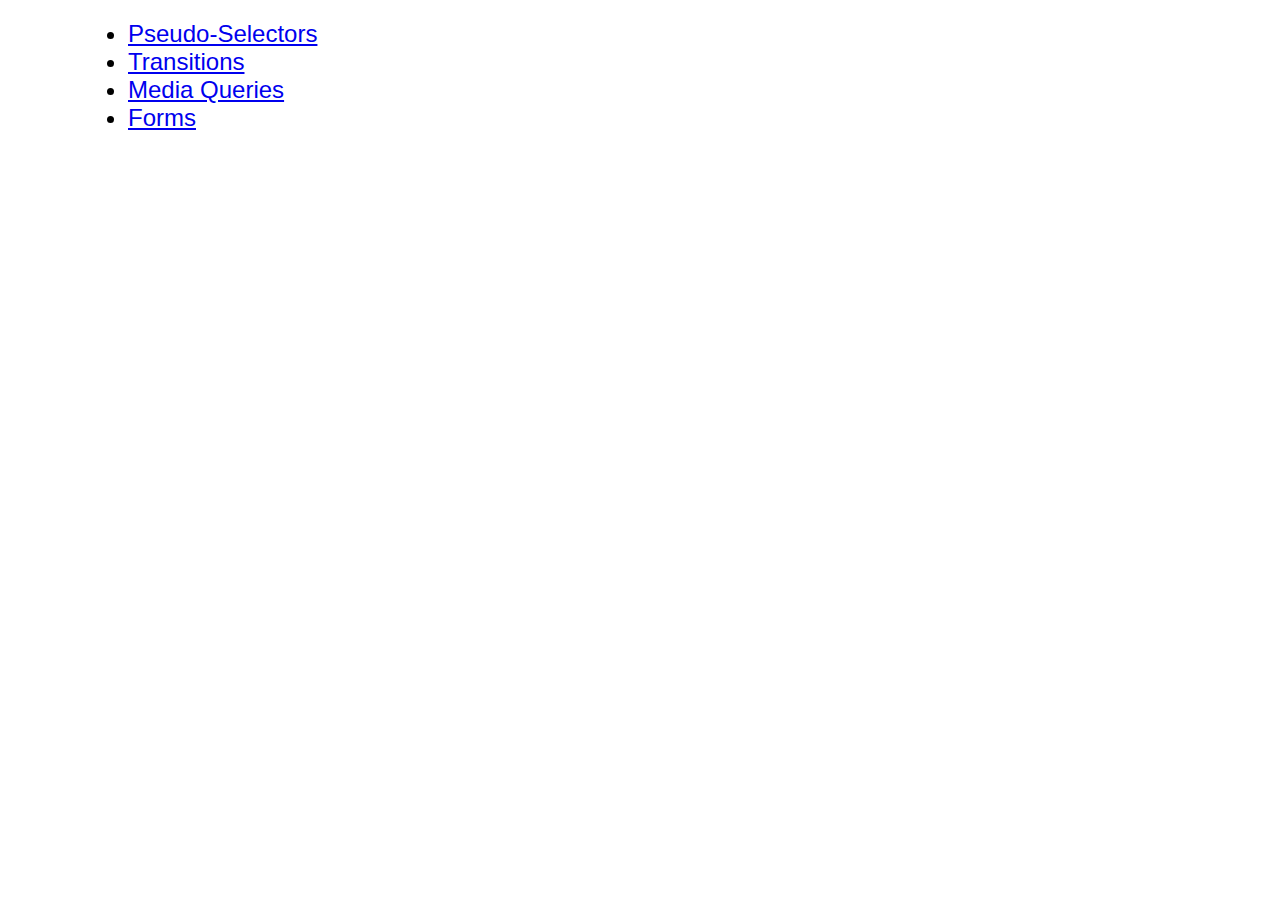
<file: index.html>
<!DOCTYPE html>
<html lang="en">
<head>
    <meta charset="UTF-8">
    <meta http-equiv="X-UA-Compatible" content="IE=edge">
    <meta name="viewport" content="width=device-width, initial-scale=1.0">
    <title>Examples</title>
    <link href="css/base_style.css" rel="stylesheet">
</head>
<body>
    <div id="container-main">
        <ul>
            <li><a href="pseudo_transitions.html">Pseudo-Selectors</a></li>
            <li><a href="transitions.html">Transitions</a></li>
            <li><a href="media_queries.html">Media Queries</a></li>
            <li><a href="forms.html">Forms</a></li>
        </ul>
    </div>

</body>
</html>
</file>
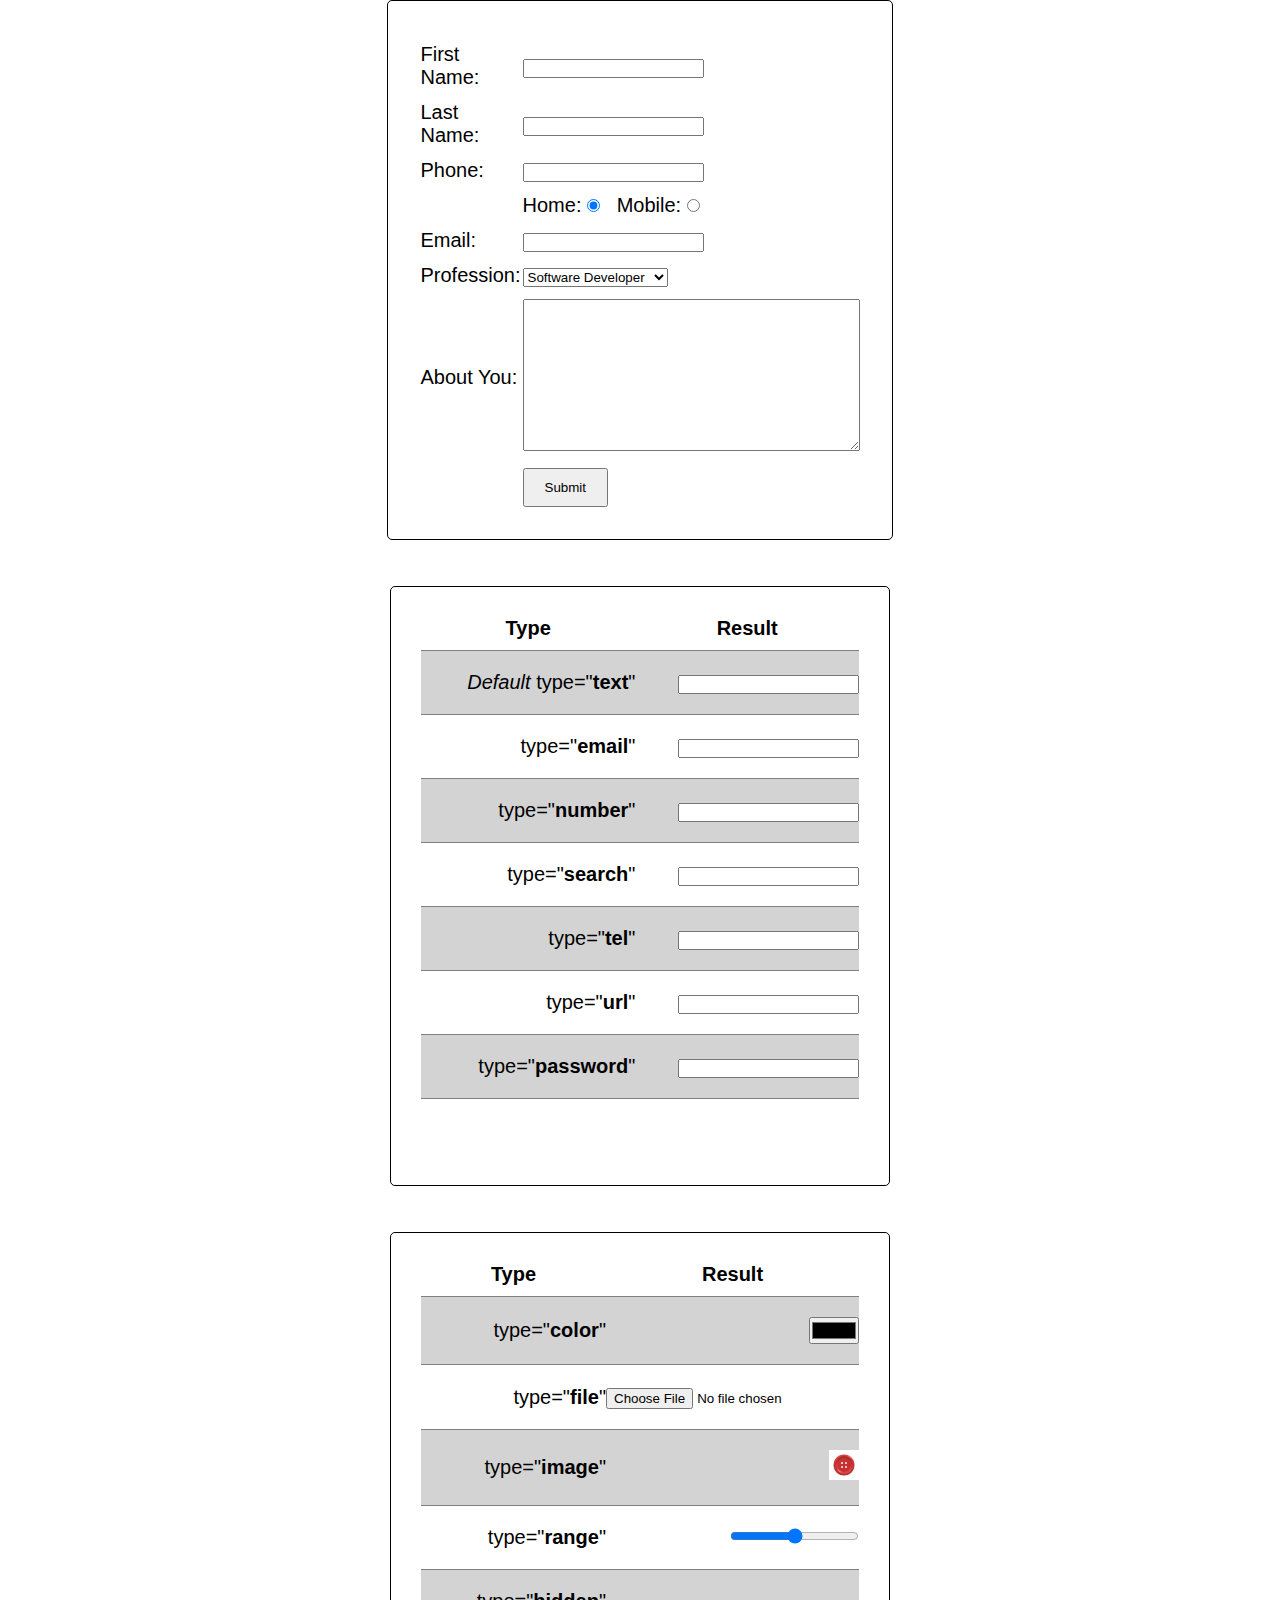
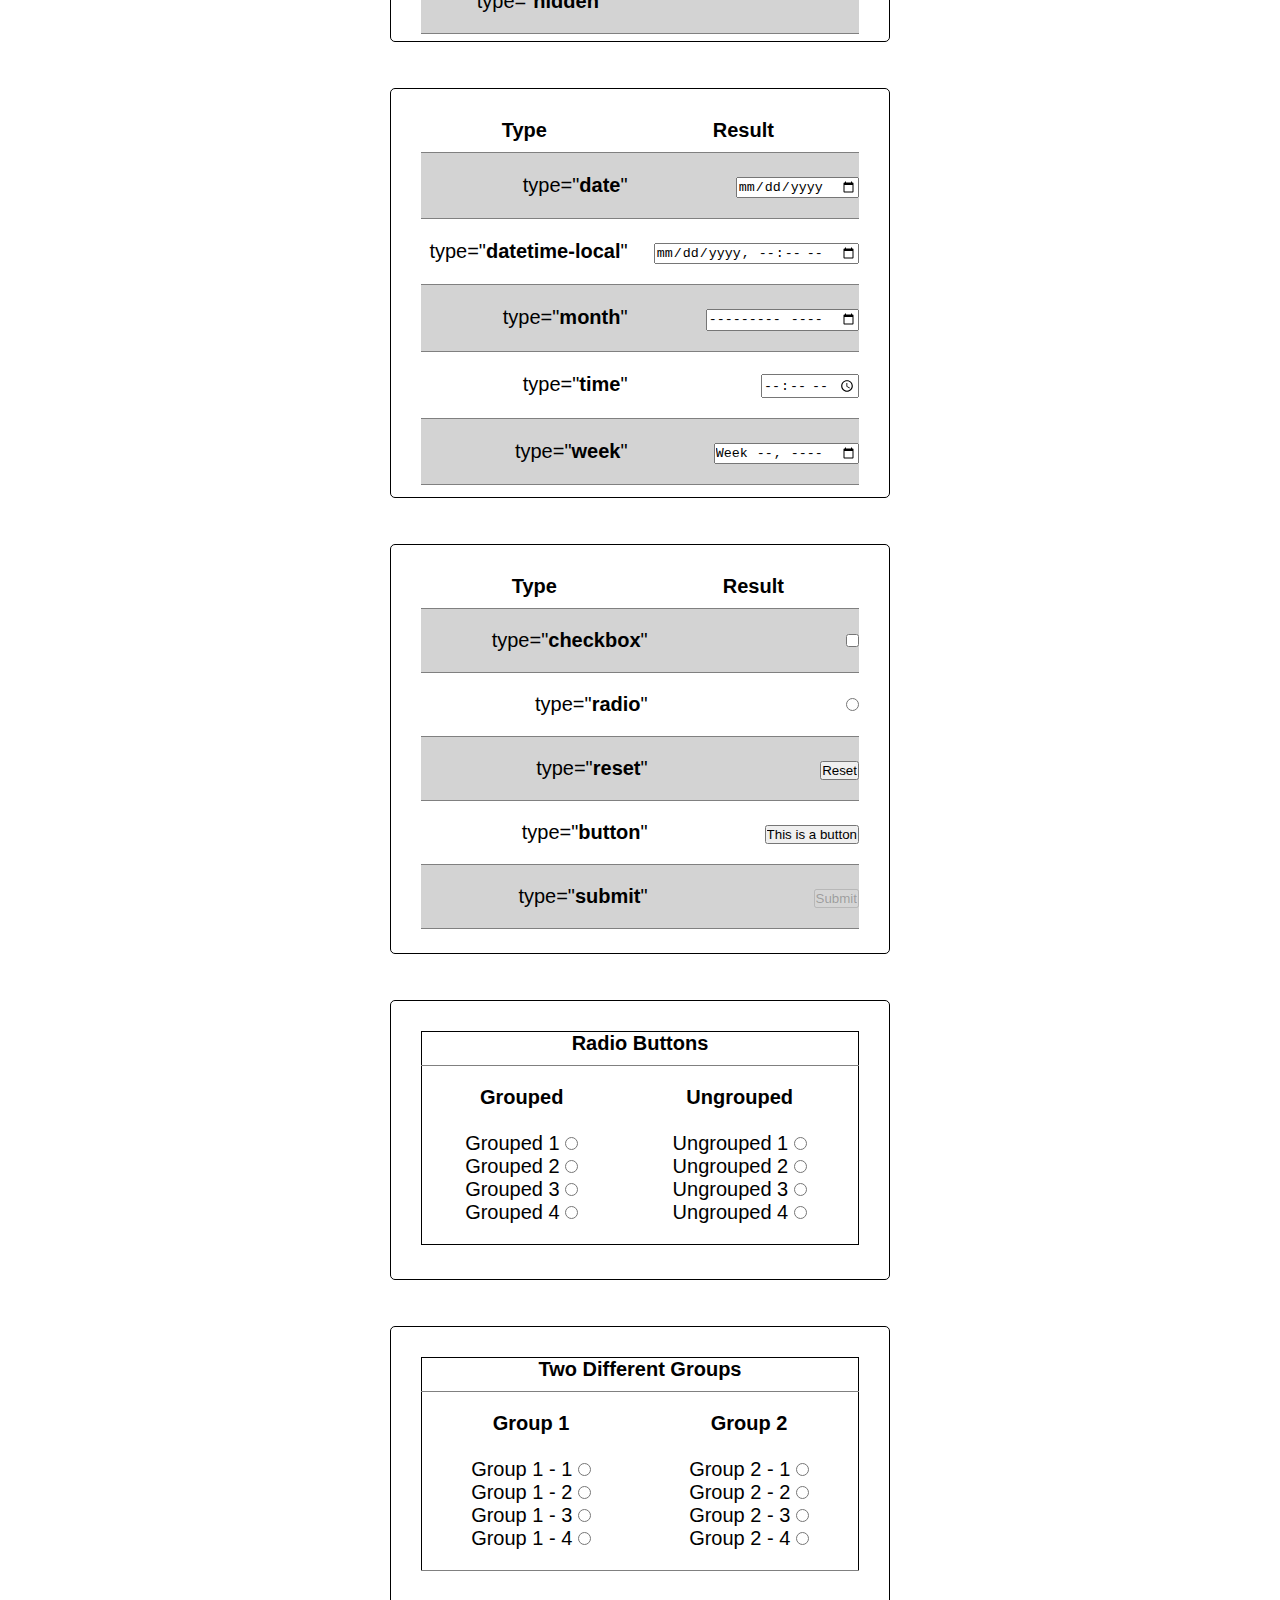
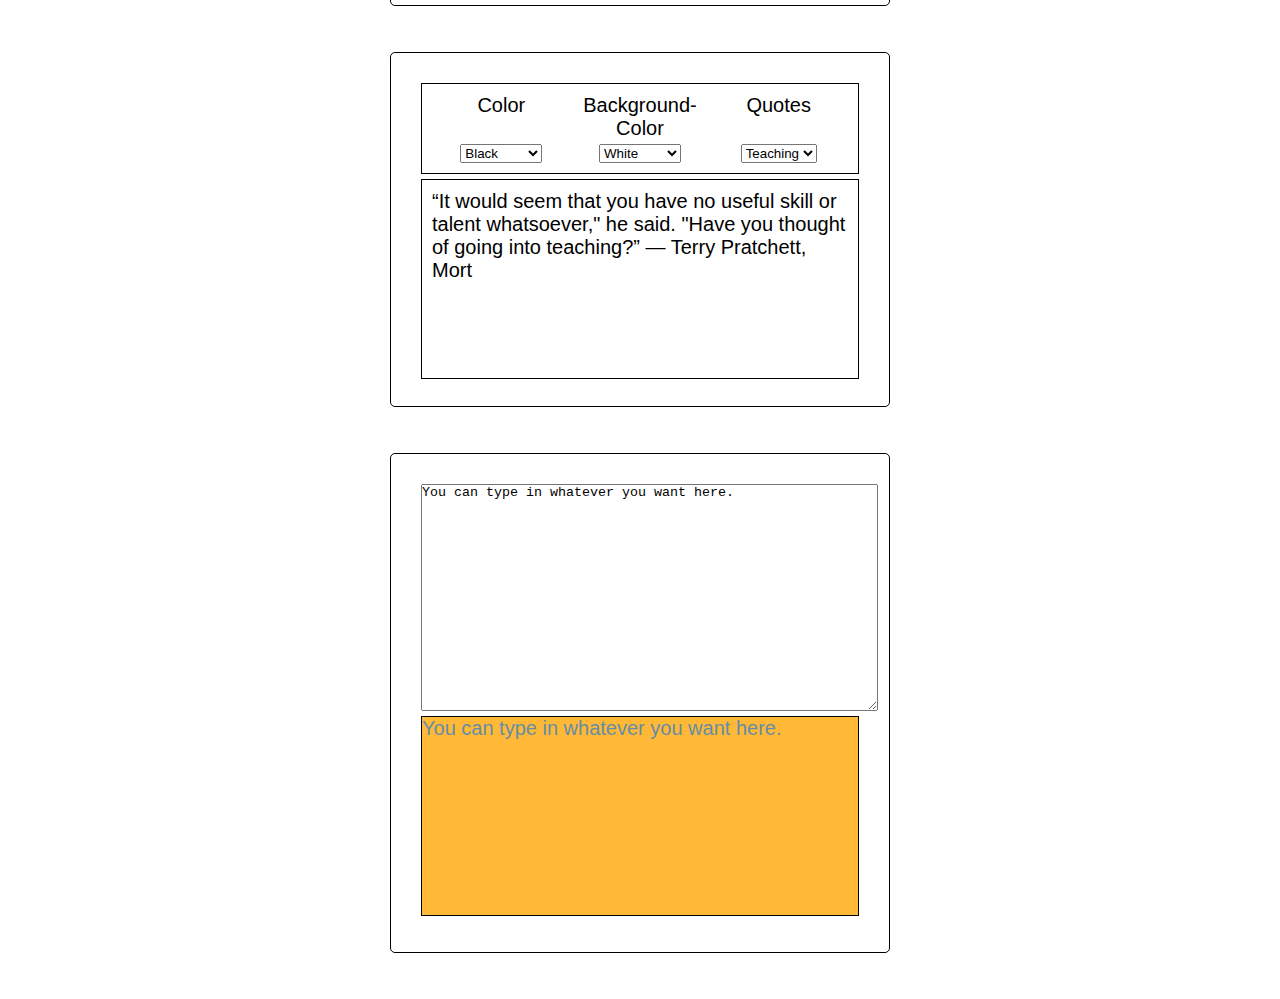
<file: forms.html>
<!DOCTYPE html>
<html lang="en">
<head>
    <meta charset="UTF-8">
    <meta http-equiv="X-UA-Compatible" content="IE=edge">
    <meta name="viewport" content="width=device-width, initial-scale=1.0">
    <title>Forms Examples</title>
    <link href="css/base_style.css" rel="stylesheet">
    <link href="css/form_style.css" rel="stylesheet">
</head>
<body>

    <!-- 
        input
            text
            radio
            checkbox
            submit
            button

        label ( for )

        radio: name unites group
                    value
        
        
     -->

     <div id="container">
        <form id="form-full-example" action="https://www.rtc.edu" target="_blank" method="get">
            <table >

                <tr>
                    <td><label for="fName">First Name: </label></td>
                    <td><input type="text" id="fName"></td>
                </tr>
                
                <tr>
                    <td><label for="lName">Last Name: </label></td>
                    <td><input type="text" id="lName"></td>
                </tr>
                <tr>
                    <td><label for="phone">Phone: </label></td>
                    <td><input type="tel" id="phone"></td> 
                </tr>
                <tr>
                    <td></td>
                    <td colspan="2">
                        <label for="radio">Home: </label>
                        <input type="radio" id="phoneHome" name="phoneGroup" value="home" checked>
                        &nbsp;
                        <label for="radio">Mobile: </label>
                        <input type="radio" name="phoneGroup" id="phoneMobile" value="mobile">
                    </td>
                </tr>
                <tr>
                    <td><label for="email">Email: </label></td>
                    <td><input type="email" id="email"></td>
                </tr>
                <tr>
                    <td>Profession: </td>
                    <td>
                        <select>
                            <option>
                                Software Developer
                            </option>
                            <option>
                                Game Developer
                            </option>
                            <option>
                                Cyber Security
                            </option>
                            <option>
                                Data Scientist
                            </option>
                            <option>
                                Full Stack Developer
                            </option>
                        </select>
                    </td>
                </tr>
                <tr>
                    <td>About You:</td>
                    <td>
                        <textarea 
                        cols="40"
                        rows="10"
                        ></textarea>
                    </td>
                </tr>
                <tr>
                    <td></td>
                    <td><input type="submit" value="Submit"></td>
                </tr>
            </table>
        </form>
        <br><br>

        <form id="text-examples" class="form text-height colored-rows" action="#">
            <table>
                <tr>
                    <th>
                    Type
                </th>
                <th>
                    Result
                </th>
                </tr>
                <tr>
                    <td> <i>Default</i> type="<b>text</b>"</td>
                    <td><input type="text"></td>
                </tr>
                <tr>
                    <td>type="<b>email</b>"</td>
                    <td><input type="email"></td>
                </tr>
                <tr>
                    <td>type="<b>number</b>"</td>
                    <td><input type="number"></td>
                </tr>
                <tr>
                    <td>type="<b>search</b>"</td>
                    <td><input type="search"></td>
                </tr>
                <tr>
                    <td>type="<b>tel</b>"</td>
                    <td><input type="tel"></td>
                </tr>
                <tr>
                    <td>type="<b>url</b>"</td>
                    <td><input type="url"></td>
                </tr>
                <tr>
                    <td>type="<b>password</b>"</td>
                    <td><input type="password"></td>
                </tr>
            </table>

        </form>
        <br><br>

        <form id="picker-examples" class=" form picker-height colored-rows" action="#">
            <table>
                <tr>
                    <th>
                    Type
                </th>
                <th>
                    Result
                </th>
                </tr>
                <tr>
                    <td>type="<b>color</b>"</td>
                    <td><input type="color"></td>
                </tr>

                <tr>
                    <td>type="<b>file</b>"</td>
                    <td><input type="file"></td>
                </tr>
                <tr>
                    <td>type="<b>image</b>"</td>
                    <td><input type="image" src="images/button.jpg" disabled></td>
                </tr>
                <tr>
                    <td>type="<b>range</b>"</td>
                    <td><input type="range"></td>
                </tr>
                <tr>
                    <td>type="<b>hidden</b>"</td>
                    <td><input type="hidden"></td>
                </tr>
            </table>

        </form>
        <br><br>
        <form id="time-examples" class="form picker-height colored-rows" action="#">
            <table>
                <tr>
                    <th>
                    Type
                </th>
                <th>
                    Result
                </th>
                </tr>
                <tr>
                    <td>type="<b>date</b>"</td>
                    <td><input type="date"></td>
                </tr>
                   <tr>
                    <td>type="<b>datetime-local</b>"</td>
                    <td><input type="datetime-local"></td>
                </tr>
                <tr>
                    <td>type="<b>month</b>"</td>
                    <td><input type="month"></td>
                </tr>
                <tr>
                    <td>type="<b>time</b>"</td>
                    <td><input type="time"></td>
                </tr>
                <tr>
                    <td>type="<b>week</b>"</td>
                    <td><input type="week"></td>
                </tr>
            </table>
        </form>
            <br><br>

            <form id="special-examples" class="form special-height colored-rows"  action="#">
                <table>
                    <tr>
                        <th>
                        Type
                    </th>
                    <th>
                        Result
                    </th>
                    </tr>
                    <tr>
                        <td>type="<b>checkbox</b>"</td>
                        <td><input type="checkbox"></td>
                    </tr>
                    <tr>
                        <td>type="<b>radio</b>"</td>
                        <td><input type="radio"></td>
                    </tr>
                    <tr>
                        <td>type="<b>reset</b>"</td>
                        <td><input type="reset"></td>
                    </tr>
                    <tr>
                        <td>type="<b>button</b>"</td>
                        <td><input type="button" value="This is a button"></td>
                    </tr>
                    <tr>
                        <td>type="<b>submit</b>"</td>
                        <td><input type="submit" disabled></td>
                    </tr>
            
                </table>
    
            </form>
            <br><br>
                <form id="radio-buttons" class="radio-buttons radio-button-height">
                    <table>
                        <tr>
                            <th colspan="2">Radio Buttons</th>
                        </tr>
                        <tr>
                            <td >
                                <b>Grouped</b><br><br>
                                <label>Grouped 1</label>&nbsp;<input type="radio" name="grouped"> <br>
                                <label>Grouped 2</label>&nbsp;<input type="radio" name="grouped"> <br>
                                <label>Grouped 3</label>&nbsp;<input type="radio" name="grouped"> <br>
                                <label>Grouped 4</label>&nbsp;<input type="radio" name="grouped"> <br>
                            </td>
                            <td >
                                <b>Ungrouped</b><br><br>
                                <label>Ungrouped 1</label>&nbsp;<input type="radio"> <br>
                                <label>Ungrouped 2</label>&nbsp;<input type="radio"> <br>
                                <label>Ungrouped 3</label>&nbsp;<input type="radio"> <br>
                                <label>Ungrouped 4</label>&nbsp;<input type="radio"> <br>
                            </td>
                        </tr>
                        <tr>
                    </table>

                </form>
                <br><br>
                <form id="radio-button-group" class="radio-buttons radio-button-height">
                    <table>
                            <th colspan="2">Two Different Groups</th>
                        </tr>
                        <tr>
                            <td >
                                <b>Group 1</b><br><br>
                                <label>Group 1 - 1</label>&nbsp;<input type="radio" name="group-1"> <br>
                                <label>Group 1 - 2</label>&nbsp;<input type="radio" name="group-1"> <br>
                                <label>Group 1 - 3</label>&nbsp;<input type="radio" name="group-1"> <br>
                                <label>Group 1 - 4</label>&nbsp;<input type="radio" name="group-1"> <br>
                            </td>
                            <td >
                                <b>Group 2</b><br><br>
                                <label>Group 2 - 1</label>&nbsp;<input type="radio" name="group-2"> <br>
                                <label>Group 2 - 2</label>&nbsp;<input type="radio" name="group-2"> <br>
                                <label>Group 2 - 3</label>&nbsp;<input type="radio" name="group-2"> <br>
                                <label>Group 2 - 4</label>&nbsp;<input type="radio" name="group-2"> <br>
                            </td>
                        </tr>
                    </table>

                </form>
                <br><br>
                <form id="select-example" class="form select-example-class select-height">
                    <div class="select-grid">
                        <div>Color</div>
                        <div>Background-Color</div>
                        <div>Quotes</div>
                        <div>
                            <select id="colorSelect">
                                <option value="black">Black</option>
                                <option value="white">White</option>
                                <option value="red">Red</option>
                                <option value="orange">Orange</option>
                                <option value="lightblue">Light Blue</option>
                            </select>
                        </div>
                        <div>
                            <select id="backgroundSelect">
                                <option value="white">White</option>
                                <option value="black">Black</option>
                                <option value="red">Red</option>
                                <option value="orange">Orange</option>
                                <option value="lightblue">Light Blue</option>
                            </select>
                        </div>
                        <div>
                            <select id="quoteSelect">
                                <option>Teaching</option>
                                <option>Growing</option>
                                <option>AI</option>
                            </select>
                        </div>
                    </div>
                        
                    <div id="select-display">
                        “It would seem that you have no useful skill or talent whatsoever," he said. "Have you thought of going into teaching?”
― Terry Pratchett, Mort
                    </div>
                </form>
                <br><br>
                <form id="textarea-example" class="form textA-height">
                    <textarea id="textarea" cols="55" rows="15"></textarea>
                    <div id="textA-display">
                    asdf
                    </div>
                </form>
                <br><br>
                
     </div>
     <script src="script/js.js"></script>
</body>
</html>
</file>
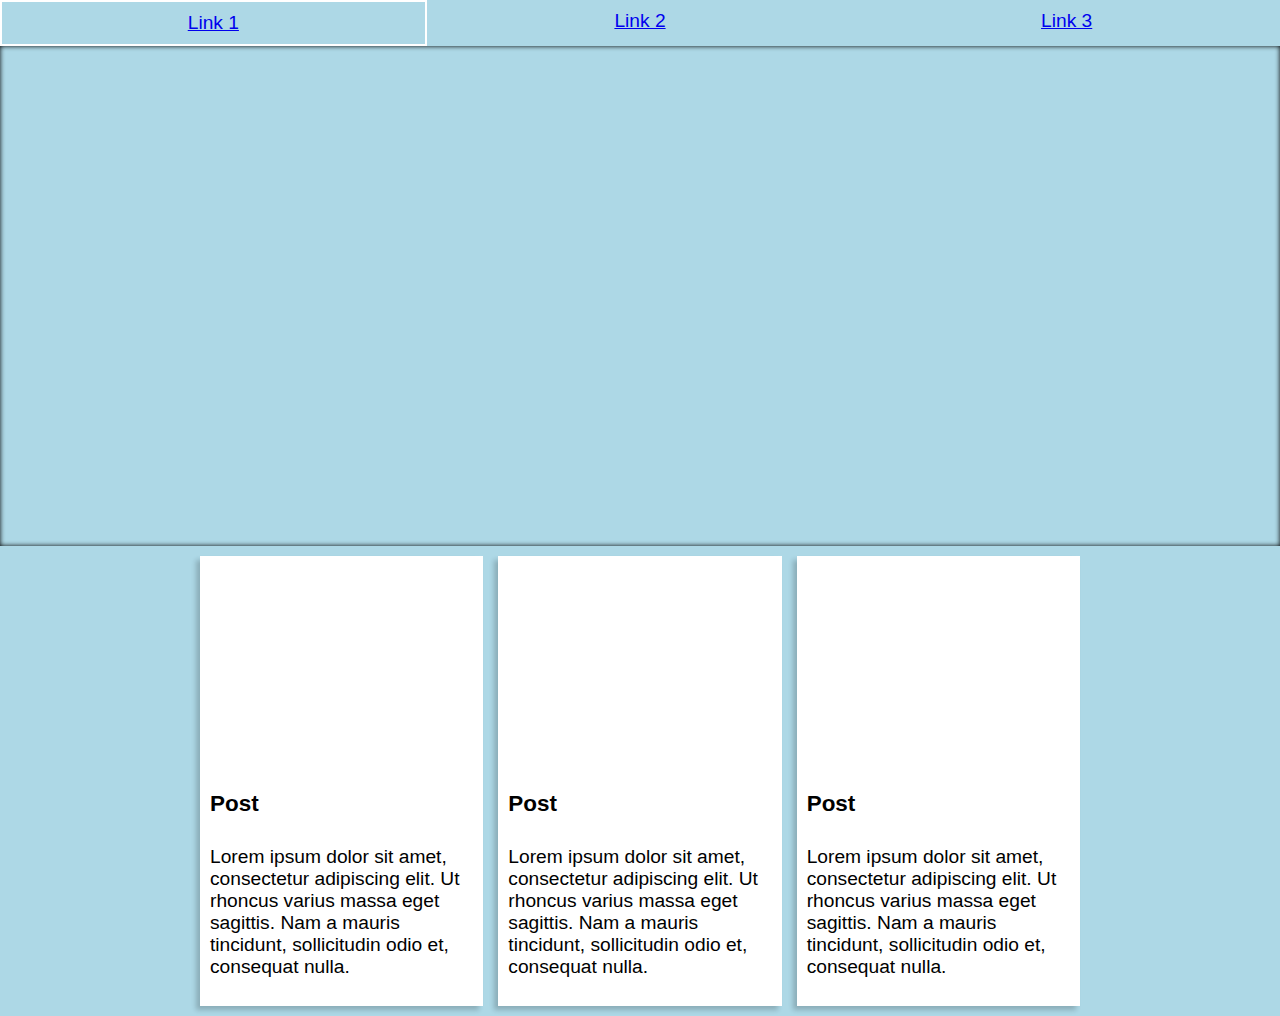
<file: media_queries.html>
<!DOCTYPE html>
<html lang="en">
<head>
    <meta charset="UTF-8">
    <meta http-equiv="X-UA-Compatible" content="IE=edge">
    <meta name="viewport" content="width=device-width, initial-scale=1.0">
    <title>Media Query Examples</title>
    <link href="css/base_style.css" rel="stylesheet">
    <link href="css/media_query_styles.css" rel="stylesheet">
    <link href="https://fonts.googleapis.com/icon?family=Material+Icons" rel="stylesheet">
</head>
<body>
    <nav>
        <span id="menu-icon" class="material-icons">menu</span>
        <div id="nested-menu">
            <a href="#">Link 1</a>
            <a href="#">Link 2</a>
            <a href="#">Link 3</a>
        </div>
    </nav>
    <div id="container">
        <div id="hero-image">
            <div id="hero-image-img"></div>
        </div>
        <div id="blog-posts">
            <div class="post">
                <h3>Post</h3>
                <div class="blog-image"></div>
                <p>Lorem ipsum dolor sit amet, consectetur adipiscing elit. Ut rhoncus varius massa eget sagittis. Nam a mauris tincidunt, sollicitudin odio et, consequat nulla. </p>
            </div>
            <div class="post">
                <h3>Post</h3>
                <div class="blog-image"></div>
                <p>Lorem ipsum dolor sit amet, consectetur adipiscing elit. Ut rhoncus varius massa eget sagittis. Nam a mauris tincidunt, sollicitudin odio et, consequat nulla. </p>
            </div>
            <div class="post">
                <h3>Post</h3>
                <div class="blog-image"></div>
                <p>Lorem ipsum dolor sit amet, consectetur adipiscing elit. Ut rhoncus varius massa eget sagittis. Nam a mauris tincidunt, sollicitudin odio et, consequat nulla. </p>
            </div>
        </div>
    </div>
</body>
</html>
</file>
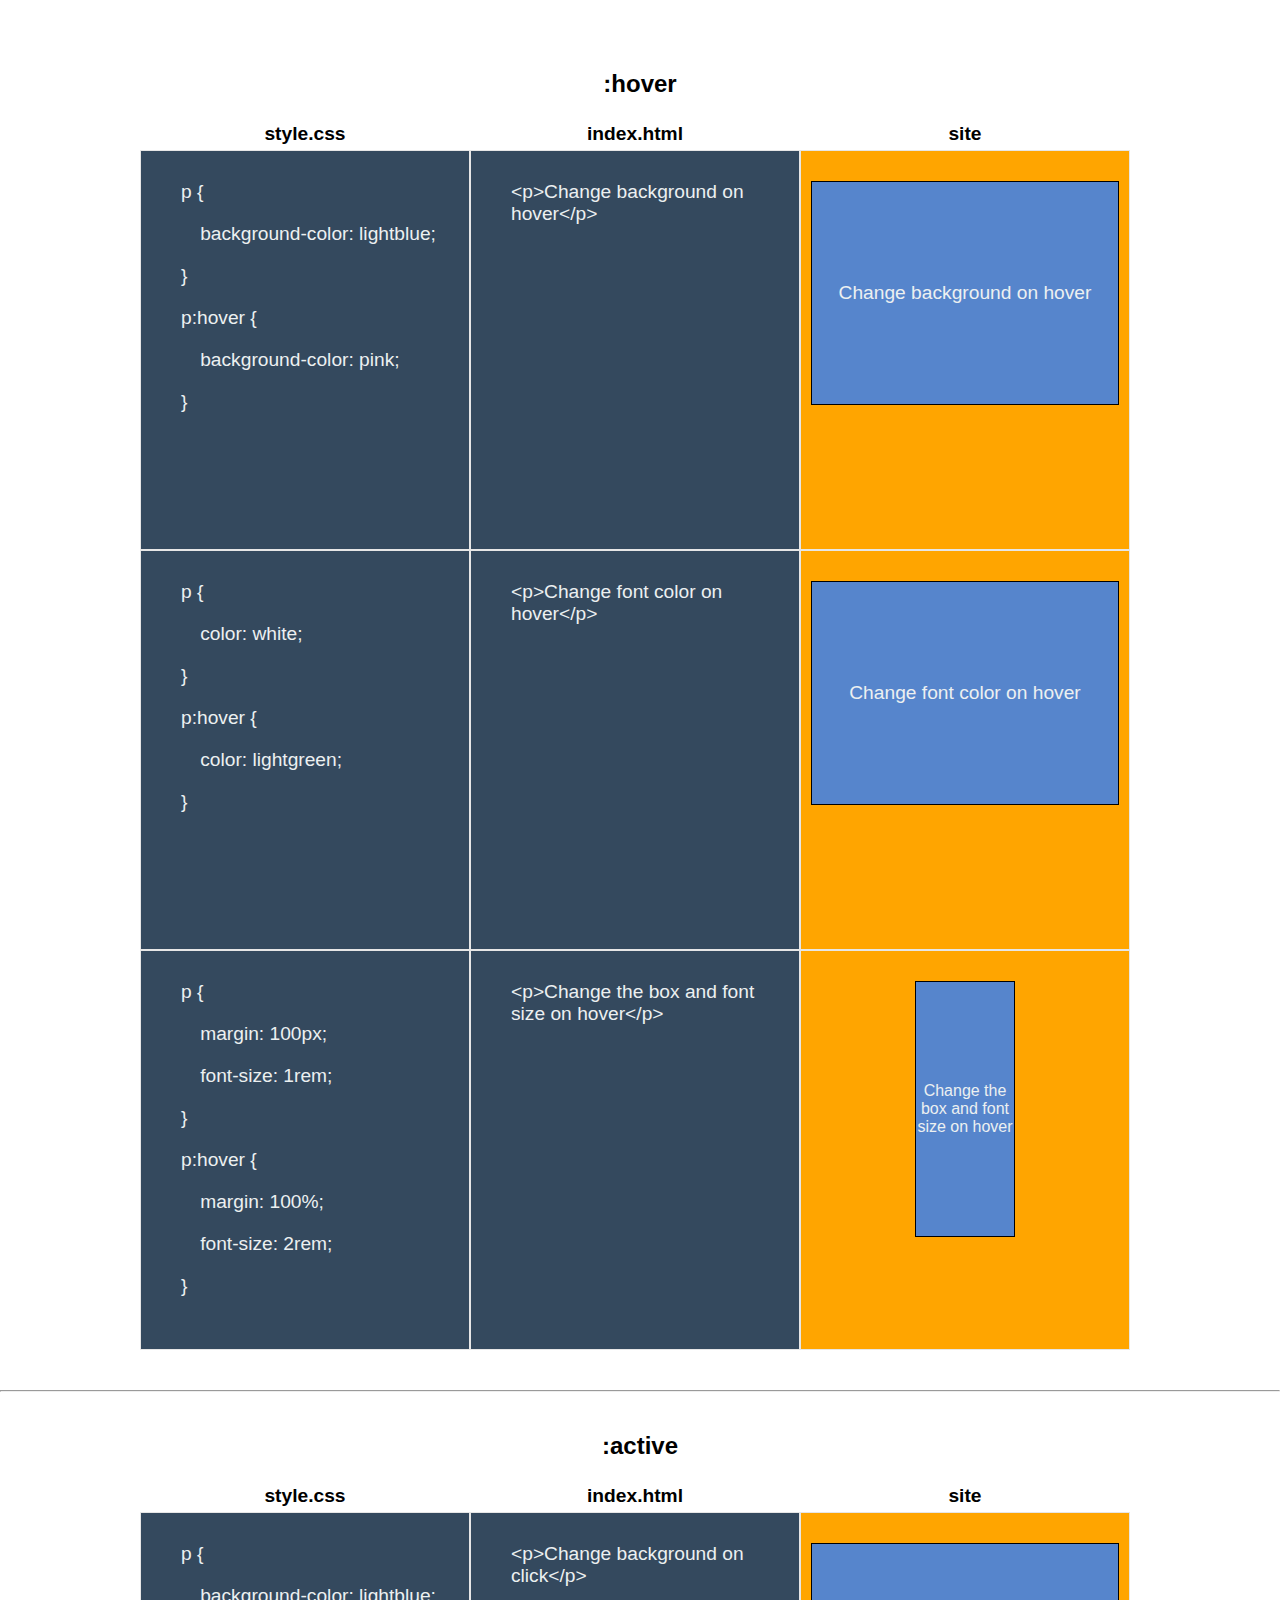
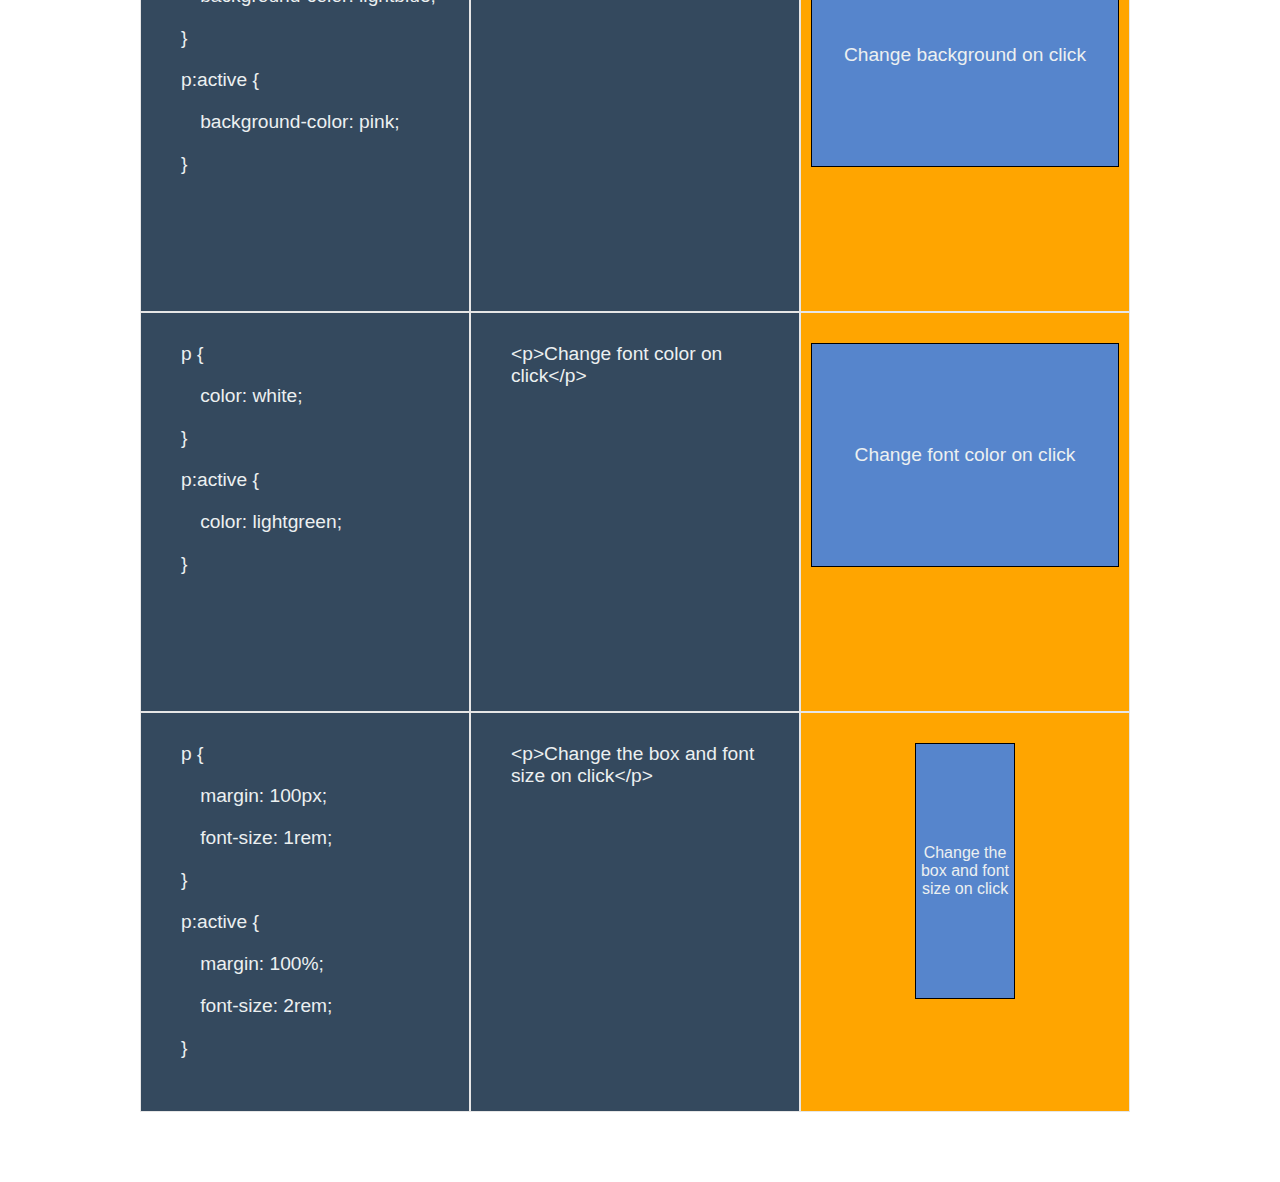
<file: pseudo_transitions.html>
<!DOCTYPE html>
<html lang="en">
<head>
    <meta charset="UTF-8">
    <meta http-equiv="X-UA-Compatible" content="IE=edge">
    <meta name="viewport" content="width=device-width, initial-scale=1.0">
    <title>Examples - Pseudo-Selectors and Transitions</title>
    <link href="css/base_style.css" rel="stylesheet">
    <link href="css/psuedo_trans_style.css" rel="stylesheet">
    <link href="css/code_table.css" rel="stylesheet">
</head>
<body>

    <div class="examples">
        <h2>:hover</h2>
        <table>
            <tr>
                <th>style.css</th>
                <th>index.html</th>
                <th>site</th>
            </tr>
            <tr>
                <td class="code-example">
                    <p>p {</p>
                        <p>&emsp;background-color: lightblue;</p>
                    <p>}</p>

                    <p>p:hover {</p>
                        <p>&emsp;background-color: pink;</p>
                    <p>}</p>

                </td>
                <td class="code-example">
                    <p>&#60;p&#62;Change background on hover&#60;/p&#62;</p>
                </td>
                <td class="site-example ">        <p class="example-1-background example-button">Change background on hover</p></td>
            </tr>

            <!-- --------------------------------------------------------------------------- -->
            <tr>
                <td class="code-example">
                    <p>p {</p>
                        <p>&emsp;color: white;</p>
                    <p>}</p>

                    <p>p:hover {</p>
                        <p>&emsp;color: lightgreen;</p>
                    <p>}</p>

                </td>
                <td class="code-example">
                    <p>&#60;p&#62;Change font color on hover&#60;/p&#62;</p>
                </td>
                <td class="site-example ">                <p class="example-1-color example-button">Change font color on hover</p></td>
            </tr>
            <!-- --------------------------------------------------------------------------- -->
            <tr>
                <td class="code-example">
                    <p>p {</p>
                        <p>&emsp;margin: 100px;</p>
                        <p>&emsp;font-size: 1rem;</p>
                    <p>}</p>

                    <p>p:hover {</p>
                        <p>&emsp;margin: 100%;</p>
                        <p>&emsp;font-size: 2rem;</p>
                    <p>}</p>

                </td>
                <td class="code-example">
                    <p>&#60;p&#62;Change the box and font size on hover&#60;/p&#62;</p>
                </td>
                <td class="site-example ">                 <p class="example-1-size example-button">Change the box and font size on hover</p></td>
            </tr>
            <!-- --------------------------------------------------------------------------- -->
        </table>



    </div>
    <hr>

    <div class="examples">
        <h2>:active</h2>
        <table>
            <tr>
                <th>style.css</th>
                <th>index.html</th>
                <th>site</th>
            </tr>
            <tr>
                <td class="code-example">
                    <p>p {</p>
                        <p>&emsp;background-color: lightblue;</p>
                    <p>}</p>

                    <p>p:active {</p>
                        <p>&emsp;background-color: pink;</p>
                    <p>}</p>

                </td>
                <td class="code-example">
                    <p>&#60;p&#62;Change background on click&#60;/p&#62;</p>
                </td>
                <td class="site-example "><p class="example-2-background example-button">Change background on click</p></td>
            </tr>

            <!-- --------------------------------------------------------------------------- -->
            <tr>
                <td class="code-example">
                    <p>p {</p>
                        <p>&emsp;color: white;</p>
                    <p>}</p>

                    <p>p:active {</p>
                        <p>&emsp;color: lightgreen;</p>
                    <p>}</p>

                </td>
                <td class="code-example">
                    <p>&#60;p&#62;Change font color on click&#60;/p&#62;</p>
                </td>
                <td class="site-example "><p class="example-2-color example-button">Change font color on click</p></td>
            </tr>
            <!-- --------------------------------------------------------------------------- -->
            <tr>
                <td class="code-example">
                    <p>p {</p>
                        <p>&emsp;margin: 100px;</p>
                        <p>&emsp;font-size: 1rem;</p>
                    <p>}</p>

                    <p>p:active {</p>
                        <p>&emsp;margin: 100%;</p>
                        <p>&emsp;font-size: 2rem;</p>
                    <p>}</p>

                </td>
                <td class="code-example">
                    <p>&#60;p&#62;Change the box and font size on click&#60;/p&#62;</p>
                </td>
                <td class="site-example "><p class="example-2-size example-button">Change the box and font size on click</p></td>
            </tr>
            <!-- --------------------------------------------------------------------------- -->
        </table>

        
        
        
    </div>

</body>
</html>
</file>
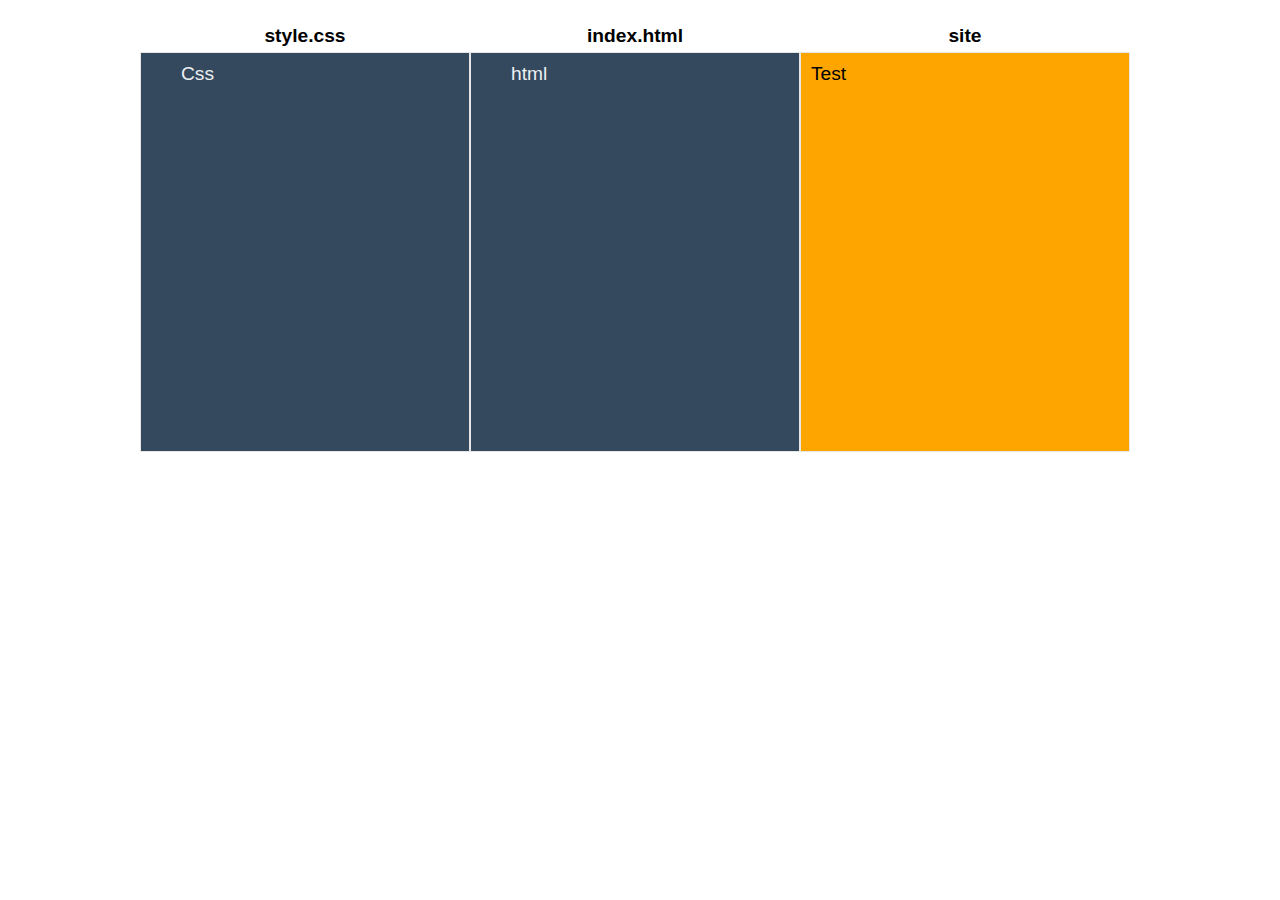
<file: template.html>
<!DOCTYPE html>
<html lang="en">
<head>
    <meta charset="UTF-8">
    <meta http-equiv="X-UA-Compatible" content="IE=edge">
    <meta name="viewport" content="width=device-width, initial-scale=1.0">
    <title>Templates</title>
    <link href="css/base_style.css" rel="stylesheet">
    <link href="css/code_table.css" rel="stylesheet">
    
</head>
<body>
    <div id="container-table">
        <table>
            <tr>
                <th>style.css</th>
                <th>index.html</th>
                <th>site</th>
            </tr>
            <tr>
                <td class="code-example">
                    <p>Css</p>
                </td>
                <td class="code-example">
                    <p>html</p>
                </td>
                <td class="site-example">
                    <p>Test</p>
                </td>
            </tr>
        </table>
    </div>
</body>
</html>
</file>
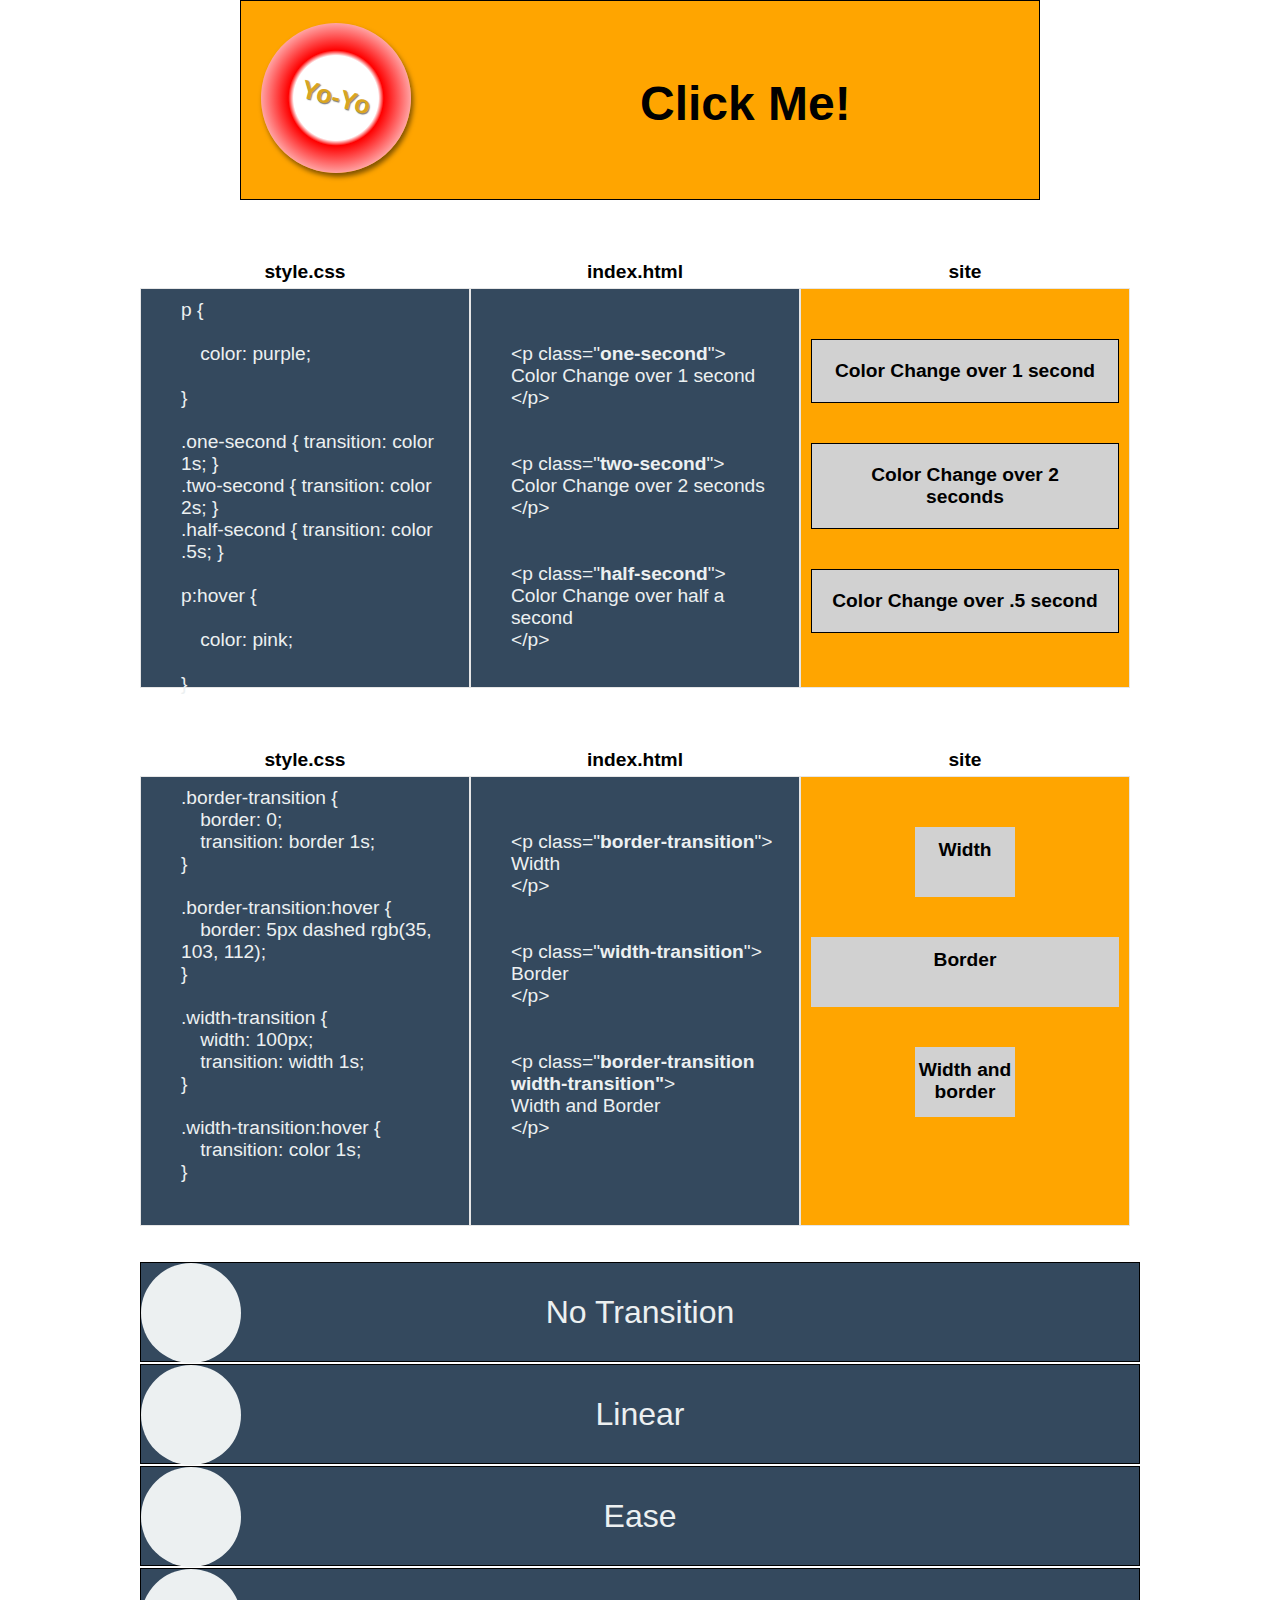
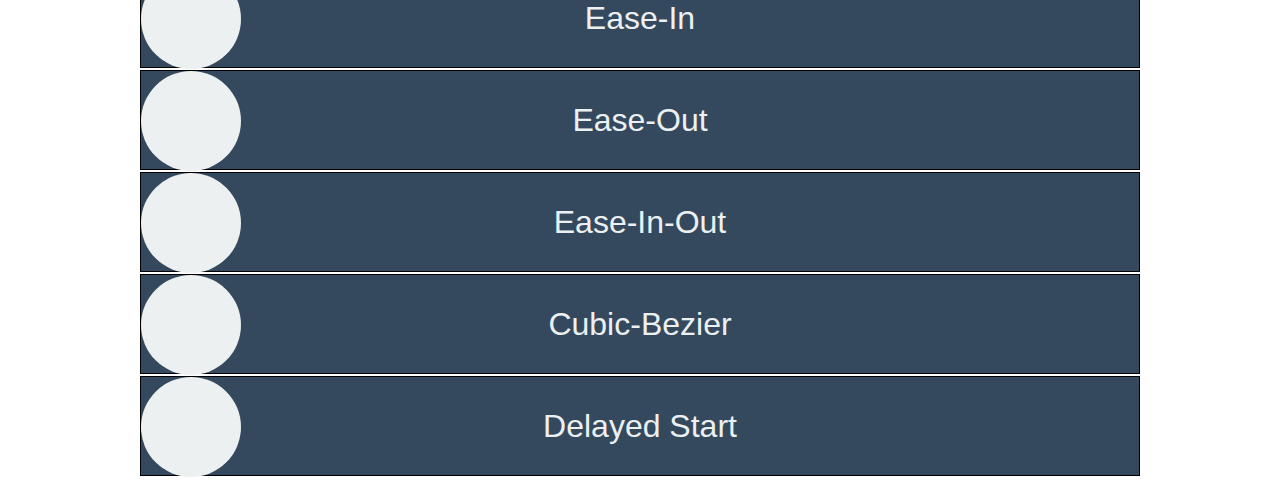
<file: transitions.html>
<!DOCTYPE html>
<html lang="en">
<head>
    <meta charset="UTF-8">
    <meta http-equiv="X-UA-Compatible" content="IE=edge">
    <meta name="viewport" content="width=device-width, initial-scale=1.0">
    <title>Transition Examples</title>
    <link href="css/base_style.css" rel="stylesheet">
    <link href="css/code_table.css" rel="stylesheet">
    <link href="css/transition_style.css" rel="stylesheet">
    
</head>
<body>
    <div id="container-table">
        <div id="yoyo-animation" class="border">
            <div id="yoyo-string">
            </div>
            <div id="yoyo" class="yoyo-animate">
                Yo-Yo
            </div>
            <div id="click-me">
                Click Me!
            </div>
            <div id="release">
                Release!
            </div>
        </div>

        <!-- ------------- -->
        <br><br>
        <table id="on-hover-table">
            <tr>
                <th>style.css</th>
                <th>index.html</th>
                <th>site</th>
            </tr>
            <tr>
                <td class="code-example">
                    <p>p {</p>
                        <br>
                        <p>&emsp;color: purple;</p>
                        <br>
                    <p>}</p>
                        <br>
                        <p>.one-second { transition: color 1s; }</p>
                        <p>.two-second { transition: color 2s; }</p>
                        <p>.half-second { transition: color .5s; }</p>
                        <br>
                    <p>p:hover {</p>
                        <br>
                        <p>&emsp;color: pink;</p>
                        <br>
                    <p>}</p>
                </td>
                <td class="code-example">
                    <br><br>
                    <p><p>&#60;p class="<b>one-second</b>"&#62;<br>Color Change over 1 second<br>&#60;/p&#62;</p>
                    <br><br>
                    <p><p>&#60;p class="<b>two-second</b>"&#62;<br>Color Change over 2 seconds<br>&#60;/p&#62;</p>
                    <br><br>
                    <p><p>&#60;p class="<b>half-second</b>"&#62;<br>Color Change over half a second<br>&#60;/p&#62;</p>
                </td>
                <td class="site-example">
                    <p class="color-one-second">Color Change over 1 second</p>
                    <p class="color-two-second">Color Change over 2 seconds</p>
                    <p class="color-half-second">Color Change over .5 second</p>
                </td>
            </tr>
        </table>
        <!--  -->
        <br><br>
        <table id="different-properties">
            <tr>
                <th>style.css</th>
                <th>index.html</th>
                <th>site</th>
            </tr>
            <tr>
                <td class="code-example site-example-height">

                        <p>.border-transition { <br>
                            &emsp;border: 0;<br>
                            &emsp;transition: border 1s; <br>               
                        }</p>
                        <br>
                        <p>.border-transition:hover { <br>&emsp;border: 5px dashed rgb(35, 103, 112);<br>}</p>
                        <br>
                        <p>.width-transition { <br>
                            &emsp;width: 100px;<br>
                            &emsp;transition: width 1s; <br>}</p>
                        <br>
                        <p>.width-transition:hover { <br>&emsp;transition: color 1s; <br>}</p>
                        <br>

                        <br>

                </td>
                <td class="code-example site-example-height">
                    <br><br>
                    <p><p>&#60;p class="<b>border-transition</b>"&#62;<br>Width<br>&#60;/p&#62;</p>
                    <br><br>
                    <p><p>&#60;p class="<b>width-transition</b>"&#62;<br>Border<br>&#60;/p&#62;</p>
                    <br><br>
                    <p><p>&#60;p class="<b>border-transition <br>width-transition"</b>&#62;<br>Width and Border<br>&#60;/p&#62;</p>
                </td>
                <td class="site-example site-example-height">
                    <p class="width-transition width-size">Width</p>
                    <p class="border-transition">Border</p>
                    <p class="border-transition width-transition">Width and border</p>
                </td>
            </tr>
        </table>
        <!-- ---------------------------- -->
        <br><br>
        <div id="ease-examples">
            <div>
                <div class="tag">No Transition</div>
                <p></p>
            </div>
            <div>
                <div class="tag">Linear</div>
                <p class="linear"></p>
            </div>
            <div>
                <div class="tag">Ease</div>
                <p class="ease"></p>
            </div>
            <div>
                <div class="tag">Ease-In</div>
                <p class="ease-in"></p>
            </div>
            <div>
                <div class="tag">Ease-Out</div>
                <p class="ease-out"></p>
            </div>
            <div>
                <div class="tag">Ease-In-Out</div>
                <p class="ease-in-out"></p>
            </div>
            <div>
                <div class="tag">Cubic-Bezier</div>
                <p class="cubic"></p>
            </div>
            <div>
                <div class="tag">Delayed Start</div>
                <p class="delayed ease"></p>
            </div>

        </div>
    </div>
</body>
</html>
</file>
<file: css/base_style.css>
* {
    padding: 0;
    margin: 0;
    box-sizing: border-box;
}

html {
    width: 100%;
    font-family:'Gill Sans', 'Gill Sans MT', Calibri, 'Trebuchet MS', sans-serif;
}

#container-main {
    width: 80%;
    margin: 0 auto;

    padding: 20px 0;
    font-size: 1.5rem;
}
</file>
<file: css/form_style.css>
body {
    /* background-color: red; */
    overflow-y: hidden;
}

html {
    font-size: 20px;
    height: 2000px;
}

#container {
    width: 80%;
    margin: 0 auto;
}



/* #form-full-example */

#form-full-example > table{
    margin: 0 auto;
    width: 500px;
    height: 500px;
    padding: 30px;
    border: 1px solid black;
    border-radius: 5px;

}

.colored-rows tr:nth-child(2n) {
    background-color: lightgray;
}



#form-full-example td {
    padding-top: 10px;
}

#form-full-example input[type="text"] {
    color: red;
}

#form-full-example input[type="submit"] {
    padding: 10px 20px;
}

#form-full-example textarea {
    columns: 50;
}

.form {
    margin: 0 auto;
    width: 500px;
    height: 600px;
    padding: 30px;
    border: 1px solid black;
    border-radius: 5px;
}

.form table {
    border-collapse: collapse;
}

.form th {
    width: 250px;
    padding-bottom: 10px;
}

.form td {
    padding: 20px 0;
    text-align: right;
    border-bottom: 1px solid grey;
    border-top: 1px solid grey;
}

.radio-button-height {
    height: 280px;
}

.text-height {
    height: 600px;
}

.picker-height {
    height: 410px;
}

.picker-height input[type="image"] {
    width: 30px;
    cursor: pointer;
}

.date-height {
    height: 410px;
}

.special-height {
    height: 410px;
}



.radio-buttons {
    margin: 0 auto;
    width: 500px;

    padding: 30px;
    border: 1px solid black;
    border-radius: 5px;
}

.radio-buttons table {
    border-collapse: collapse;
    border: 1px solid black;
    width: 100%;
}

.radio-buttons th {
    padding-bottom: 10px;
}

.radio-buttons td {
    padding: 20px 0;
    text-align: center;
    border-bottom: 1px solid grey;
    border-top: 1px solid grey;
}

.radio-button-height {
    height: 280px;
}

.select-example select {
    color: red;
    padding: 10px 30px;
}

.select-height {
    height: 355px;
}

.select-grid  {
    border: 1px solid black;
    display: grid;
    grid-template-columns: repeat(3,1fr);
    text-align: center;
    padding: 10px;
}

#select-display {
    margin-top: 5px;
    border: 1px solid black;
    width: 100%;
    height: 200px;
    padding: 10px;
}

.textA-height {
    height: 500px;
}

#textA-display {
    border: 1px solid black;
    height: 200px;
    background-color: rgb(255, 185, 54);
    color: rgb(102, 141, 165);
}
</file>
<file: css/media_query_styles.css>
html {
    overflow-x: hidden;
}

#hero-image-img {
    background-image: url("https://via.placeholder.com/300.png");
    width: 300px;
    box-shadow: inset 0 0px 5px black;
}

#container {
    width: 100%;
}

nav {
    position: relative;
}

#nested-menu {
    display: grid;
}

.post {
    display: grid;
    background-color: white;
}

#blog-posts {
    display: grid;
}

body {
    background-color: lightblue;
}

@media screen and (max-width: 400px) {

    
    #menu-icon {
        padding: 4px;
        border: 1px solid black;
        border-radius: 5px;
        margin: 3px;
        cursor: pointer;
    }

    #menu-icon:hover {
        background-color: black;
        color: white;
    }

    #menu-icon:active + #nested-menu {
        left: 0;
    }

    #nested-menu {
        position: absolute;
        width: 100%;
        top: 0;
        left: 400px;
        background-color: orange;
    }

    #nested-menu:hover {
        left: 0;
    }

    #nested-menu a {
        padding: 30px;
        font-size: 1.3rem;
    }

    #nested-menu a:hover {
        background-color: white;
        color: lightskyblue;
    }

    #hero-image-img {
        width: 100%;
    background-image: url("https://via.placeholder.com/400x300.png");
        height: 300px;
    }

    .blog-image {
        width: 100%;
        height: 150px;
        background-image: url("https://via.placeholder.com/400x150.png");
        margin-bottom: 10px;
    }

    .post {
        padding: 1.2em 0;
        margin-top: 2em;
        font-size: 1.2rem;
        border-top: 1px solid black;
        border-bottom: 1px solid black;
    }

    .post > p, .post > h3 {
        padding: 0 1em;
    }
}

@media screen and (min-width: 401px) and (max-width: 700px) {
    body {
        font-size: 1.2rem;
    }
    
    #hero-image {
        width: 100%;
    }

    #hero-image-img {
        width: 100%;
        height: 400px;
        background-image: url("https://via.placeholder.com/700x400.png");
    }

    #menu-icon {
        display: none;
    }
    
    #nested-menu {
        grid-template-columns: repeat(3, 1fr);
        text-align: center;
    }

    #nested-menu a {
        padding: 10px 0;
        
    }

    #nested-menu a:hover {
        border: 2px solid white;
    }

    .blog-image {
        width: 110px;
        height: 150px;
        background-image: url("https://via.placeholder.com/110x150.png");
        margin-bottom: 10px;
    }

    .post {
        margin: 10px 0;
        padding: 10px 30px;
        gap: 10px;
        grid-template-columns: 20% 80%;
        border-top: 1px solid black;
        border-bottom: 1px solid black;
    }

    .post > h3, .post > p {
        grid-column-start: 2;
        width: 100%;
    }

    .blog-image {
        grid-column-start: 1;
        margin-top: -20px;

    }

}

@media screen and (min-width: 701px) {
    body {
        font-size: 1.2rem;
    }
    
    #hero-image {
        width: 100%;
    }

    #hero-image-img {
        width: 100%;
        height: 500px;
        background-image: url("https://via.placeholder.com/900x500.png");
    }

    #menu-icon {
        display: none;
    }
    
    #nested-menu {
        grid-template-columns: repeat(3, 1fr);
        text-align: center;
    }

    #nested-menu a {
        padding: 10px 0;
        
    }

    #nested-menu a:hover {
        border: 2px solid white;
    }

    .blog-image {
        width: 100%;
        height: 225px;
        background-image: url("https://via.placeholder.com/110x225.png");
        margin-bottom: 10px;
    }

    .post {
        margin: 10px 0;
        padding: 10px;
        gap: 10px;
        height: 450px;
        grid-template-rows: 50% auto auto;
        box-shadow: -4px 4px 5px rgba(0,0,0,.2);
    }

    #blog-posts {
        width: 900px;
        padding: 0 10px;
        margin: 0 auto;
        grid-template-columns: repeat(3, 1fr);
        gap: 15px;
    }

    .blog-image {
        grid-row-start: 1;
        
    }

    
}
</file>
<file: css/psuedo_trans_style.css>
body {
    padding: 30px 0;
}

.examples {
    width: 1000px;
    margin: 30px auto;
    padding: 10px 0;
    background-color: white;
    border-radius: 10px;
}

.examples p {
    margin: 20px auto;
}

.examples h2 {
    text-align: center;
}

.example-button {
    border: 1px solid black;
    display: block;
    width: 100%;
    margin: 0 auto;
    text-align: center;
    padding: 100px 0 ;
    cursor: pointer;
    background-color:rgb(86, 133, 204);
    color: #ecf0f1;
}

/* Example 1 */
.example-1-background:hover {
    background-color: pink;
}

.example-1-color:hover {
    color: rgb(43, 255, 0);
}

.example-1-size {
    width: 100px;
    font-size: 1rem;
}

.example-1-size:hover {
    width: 100%;
    font-size: 2rem;
}

/* Example 2 */

.example-2-background:active {
    background-color: pink;
}

.example-2-color:active {
    color: rgb(43, 255, 0);
}

.example-2-size {
    width: 100px;
    font-size: 1rem;
}

.example-2-size:active {
    width: 100%;
    font-size: 2rem;
}
</file>
<file: css/code_table.css>
:root {
    --code-background: #34495e;
    --code-text: #ecf0f1;
}

table {
    width: 100%;
    margin-top: 20px;
    border-collapse: collapse;
}

td{
    width: 33%;
    border: 1px solid rgb(230, 230, 230);
    display: inline-block;
    height: 400px;
    /* min-height: 400px;
    max-height: 100%; */
    padding: 10px;
    font-size: 1.2rem;
}

th {
    width: 33%;
    display: inline-block;
    padding: 5px 0;
    font-size: 1.2rem;
}

#container-table {
    width: 1000px;
    margin: 0 auto;
}

.code-example {
    background-color: var(--code-background);
    color: var(--code-text);
    padding-left: 40px;
}

.site-example {
    background-color: orange;
}
</file>
<file: css/transition_style.css>
body {
    overflow-y: hidden;
}

/* Yo Yo */

#yoyo-animation {
    margin: 0 auto;
    width: 80%;
    height: 200px;
    background-color: orange;
    position: relative;
    cursor: pointer;
}

.border {
    border: 1px solid black;
}

#yoyo {
    position: relative;
    width: 150px;
    height: 150px;
    background-image: radial-gradient(white 40%, red 45%, white 85%, red 95%);
    color: goldenrod;
    border-radius: 50%;
    margin-top: 22px;
    margin-left: 20px;
    transform: rotate();
    transition: margin-left .7s ease-in;
    text-align: center;
    padding-top: 60px;
    font-size: 1.6rem;
    font-weight: bold;
    text-shadow: 1px 1px 1px rgba(0,0,0,.5);
    box-shadow: 3px 3px 5px rgba(0,0,0,.5);
    transform: rotate(15deg);
}

#yoyo-string {
    height: 10px;
    position: absolute;
    width: 10px;
    bottom: 45%;
    left: 70px;
    /* padding-right: 0; */
    transition: width .7s ease-in;
    background-image: repeating-linear-gradient(45deg, #ada799, #ebf8e1 15%, #f69d3c 20%);
    border-radius: 10px;
    box-shadow: 3px 3px 5px rgba(0,0,0,.5);
    
}

#click-me, #release {
    position: absolute;
    top: 38%;
    left: 50%;
    font-size: 3rem;
    font-weight: bold;
    transition: color .7s ease-in, opacity .7s ease-in;
}

#release {
    opacity: 0;
    color: rgba(255,255,255, .5);
}

#click-me {
    opacity: 1;
}

#yoyo-animation:active #yoyo-string {
    width: 650px;
    /* padding-right: 600px; */
}



#yoyo-animation:active #click-me {
    color: rgba(255,255,255, .5);
    opacity: 0;
}

#yoyo-animation:active #release {
    color: black;
    opacity: 1;
}

@keyframes rotation {
    from{transform: rotate(15deg);}
    to{transform: rotate(374deg);}
}

#yoyo-animation:active #yoyo {
    margin-left: 80%;
    animation: rotation 1s infinite linear;
}

/* On Hover Transition */

#on-hover-table .site-example p {
    padding: 20px;
    border: 1px solid black;
    margin-top: 40px;
    text-align: center;
    cursor: pointer;
    font-weight: 700;
    background-color: rgb(209, 209, 209);
}

#on-hover-table .site-example p:hover {
    color: red;
}

.color-one-second {
    transition: color 1s;
}

.color-two-second {
    transition: color 2s; 
}

.color-half-second {
    transition: color .5s;
}

/* Different Properties */

#different-properties .site-example p {

    height: 70px;
    padding-top: 12px;
    margin: 0 auto;
    margin-top: 40px;
    text-align: center;
    cursor: pointer;
    font-weight: 700;
    background-color: rgb(209, 209, 209);
    border-radius: 0;
}



.border-transition {
    border: 0;
    transition: border 1s;
}

.border-transition:hover {
    border: 5px dashed rgb(35, 103, 112);

}

.width-transition {
    width: 100px;
    transition: width 1s;
}

.width-transition:hover {
    width: 100%;
}

.site-example-height {
    height: 450px;
}

/* Ease */

#ease-examples {
    display: grid;
    grid-template-rows: repeat(5,auto);
    height: 520px;
    row-gap: 2px;
}

#ease-examples > div {
    height: 100px;
    border: 1px solid black;
    position: relative;
    background-color: #34495e;
}

#ease-examples p {
    width: 100px;
    height: 100px;
    display: inline-block;

    border-radius: 50%;
    background-color: #ecf0f1;
}

#ease-examples:hover p {
    margin-left: 90%;
}

.ease-in {
    transition: margin 1s ease-in;
}

.ease-in-out {
    transition: margin 1s ease-in-out;
}

.ease-out {
    transition: margin 1s ease-out;
}

.ease {
    transition: margin 1s ease;
}

.linear {
    transition: margin 1s linear;
}

.cubic {
    transition: margin 1s cubic-bezier(0.175, 0.885, 0.32, 1.275);
}

.delayed {
    transition-delay: 1s;
}

.tag {
    position: absolute;
    width: 100%;
    text-align: center;
    top: 32%;
    font-size: 2em;
    color: #ecf0f1;
}
</file>
